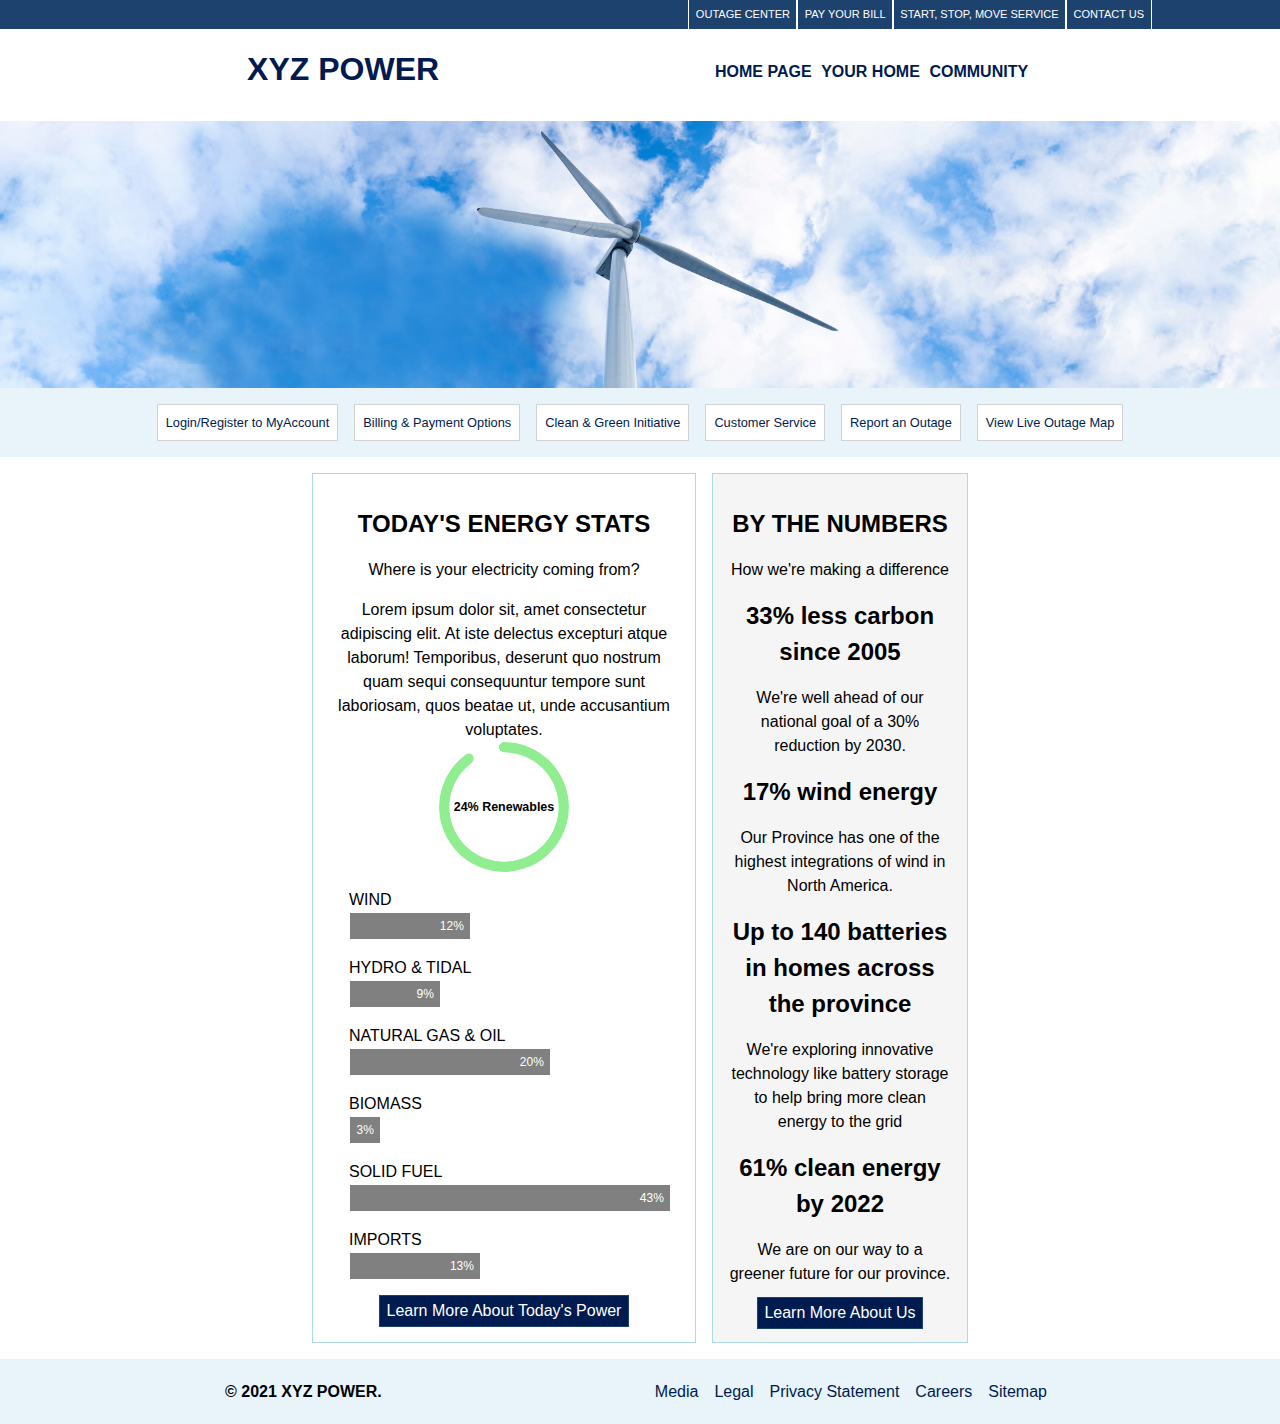
<file: dmit-1530-assignment-1-njdpadlan/dmit-1530-assignment-1-njdpadlan/index.html>
<!DOCTYPE html>
<html lang="en">

<head>
	<meta charset="utf-8">
	<meta name="viewport" content="width=device-width, initial-scale=1.0">
	<title>XYZ Power</title>

	<!-- Change this meta tag to reflect your own information. -->
	<meta name="author" content="Nicole Padlan">
	<meta name="description" content="DMIT1530 Assignment 1">



	<!-- Stylesheets -->
	<link rel="stylesheet" type="text/css" href="css/modern-reset.css">
	<link rel="stylesheet" type="text/css" href="css/styles.css">
</head>

<body>
	<header>
		<nav>
			<ul class="top-nav">
				<li><a href="#">Outage Center</a></li>
				<li><a href="#">Pay your bill</a></li>
				<li><a href="#">Start, Stop, Move Service</a></li>
				<li><a href="#">Contact Us</a></li>
			</ul>
		</nav>
		<div class="main-heading">
			<h1><a href="index.html">XYZ POWER</a></h1>
			<nav>
				<ul class="main-nav">
					<li><a href="index.html">Home Page</a></li>
					<li><a href="Your-Home.html">Your Home</a></li>
					<li><a href="Community.html">Community</a></li>
				</ul>
			</nav>
		</div>
	</header>
	<main>
		<img src="img/banner-wind.jpg" alt="An image of a wind turbine">
		<nav>
			<ul class="index-nav">
				<li><a href="#">Login/Register to MyAccount</a></li>
				<li><a href="#">Billing & Payment Options</a></li>
				<li><a href="#">Clean & Green Initiative</a></li>
				<li><a href="#">Customer Service</a></li>
				<li><a href="#">Report an Outage</a></li>
				<li><a href="#">View Live Outage Map</a></li>
			</ul>
		</nav>
		<div class="index-content">
			<section class="energy">
				<h2>Today's energy stats</h2>
				<p>Where is your electricity coming from?</p>
				<p>Lorem ipsum dolor sit, amet consectetur adipiscing elit. At iste delectus excepturi atque laborum!
					Temporibus, deserunt quo nostrum quam sequi
					consequuntur tempore sunt laboriosam, quos beatae ut, unde accusantium voluptates.</p>
				<!-- pie chart -->
				<div class="pie animate" style="--p:90;--c:lightgreen">24% Renewables</div>
				<!-- bar chart -->
				<div class="chart">
					<p>Wind</p>
					<div style="width: 7.50rem;">12%</div>
					<p>Hydro & Tidal</p>
					<div style="width: 5.63rem;">9%</div>
					<p>Natural Gas & Oil</p>
					<div style="width: 12.50rem;">20%</div>
					<p>Biomass</p>
					<div style="width: 1.88rem;">3%</div>
					<p>Solid Fuel</p>
					<div style="width: 20rem;">43%</div>
					<p>Imports</p>
					<div style="width: 8.13rem;">13%</div>
				</div>
				<a href="#">Learn More About Today's Power</a>
			</section>
			<section class="numbers">
				<h2>BY THE NUMBERS</h2>
				<p>How we're making a difference</p>
				<p><span>33% less carbon since 2005</span></p>
				<p>We're well ahead of our national goal of a 30% reduction by 2030.</p>
				<p><span>17% wind energy</span></p>
				<p>Our Province has one of the highest integrations of wind in North America.</p>
				<p><span>Up to 140 batteries in homes across the province</span></p>
				<p>We're exploring innovative technology like battery storage to help bring more clean energy to the
					grid</p>
				<p><span>61% clean energy by 2022</span></p>
				<p>We are on our way to a greener future for our province.</p>
				<a href="#">Learn More About Us</a>
			</section>
		</div>
	</main>
	<footer>
		<p>&copy; 2021 XYZ POWER.</p>
		<nav>
			<ul class="footer-nav">
				<li><a href="#">Media</a></li>
				<li><a href="#">Legal</a></li>
				<li><a href="#">Privacy Statement</a></li>
				<li><a href="#">Careers</a></li>
				<li><a href="#">Sitemap</a></li>
			</ul>
		</nav>
	</footer>
</body>

</html>
</file>
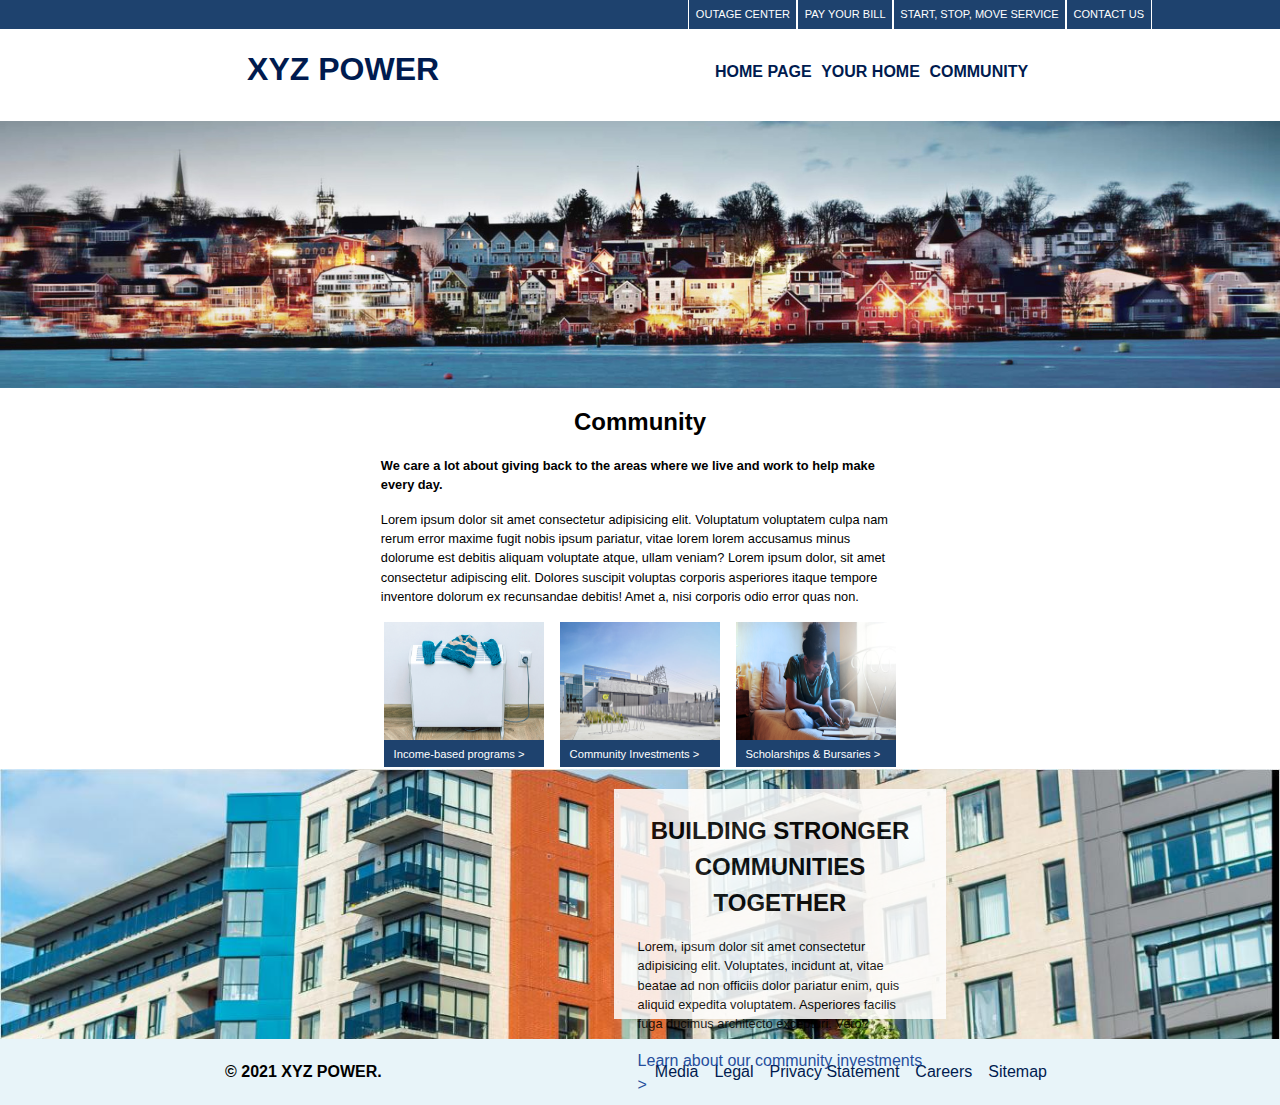
<file: dmit-1530-assignment-1-njdpadlan/dmit-1530-assignment-1-njdpadlan/Community.html>
<!DOCTYPE html>
<html lang="en">

<head>
	<meta charset="utf-8">
	<meta name="viewport" content="width=device-width, initial-scale=1.0">
	<title>XYZ Power</title>

	<!-- Change this meta tag to reflect your own information. -->
	<meta name="author" content="Nicole Padlan">
	<meta name="description" content="DMIT1530 Assignment 1">



	<!-- Stylesheets -->
	<link rel="stylesheet" type="text/css" href="css/modern-reset.css">
	<link rel="stylesheet" type="text/css" href="css/styles.css">
</head>

<body>
	<header>
		<nav>
			<ul class="top-nav">
				<li><a href="#">Outage Center</a></li>
				<li><a href="#">Pay your bill</a></li>
				<li><a href="#">Start, Stop, Move Service</a></li>
				<li><a href="#">Contact Us</a></li>
			</ul>
		</nav>
		<div class="main-heading">
			<h1><a href="index.html">XYZ POWER</a></h1>
			<nav>
				<ul class="main-nav">
					<li><a href="index.html">Home Page</a></li>
					<li><a href="Your-Home.html">Your Home</a></li>
					<li><a href="Community.html">Community</a></li>
				</ul>
			</nav>
		</div>
	</header>
	<main>
		<section>
			<img src="img/banner-community.jpg" alt="An image of a group of houses">
			<section class="community">
				<h2>Community</h2>
				<div class="text">
					<div class="text-container">
						<p><span>We care a lot about giving back to the areas where we live and work to help make every
								day.</span></p>
						<p>Lorem ipsum dolor sit amet consectetur adipisicing elit. Voluptatum voluptatem culpa nam
							rerum
							error maxime fugit nobis ipsum pariatur, vitae lorem lorem accusamus minus dolorume est
							debitis
							aliquam voluptate atque, ullam veniam? Lorem ipsum dolor, sit amet consectetur adipiscing
							elit.
							Dolores suscipit voluptas corporis asperiores itaque tempore inventore dolorum ex
							recunsandae
							debitis! Amet a, nisi corporis odio error quas non.
						<p>
					</div>
				</div>
				<div class="card-wrapper">
					<div class="cardscommunity-container">
						<div class="community-cards">
							<img src="img/aircon.jpg" alt="An image of an aircon unit">
							<div class="card-link">
								<a href="#">Income-based programs ></a>
							</div>
						</div>
						<div class="community-cards">
							<img src="img/powerplant.jpg" alt="An image of a powerplant">
							<div class="card-link">
								<a href="#">Community Investments ></a>
							</div>
						</div>
						<div class="community-cards">
							<img src="img/child-studying.jpg" alt="An image of a child studying">
							<div class="card-link">
								<a href="#">Scholarships & Bursaries ></a>
							</div>
						</div>
					</div>
				</div>
			</section>
			<div class="banner">
				<div class="banner-text">
					<h2>Building Stronger Communities Together</h2>
					<p>Lorem, ipsum dolor sit amet consectetur adipisicing elit. Voluptates, incidunt at, vitae beatae
						ad non officiis dolor pariatur enim, quis aliquid expedita voluptatem. Asperiores facilis fuga
						ducimus architecto excepturi. Vero?</p>
					<a href="#">Learn about our community investments ></a>
				</div>
			</div>
		</section>
	</main>
	<footer>
		<p>&copy; 2021 XYZ POWER.</p>
		<nav>
			<ul class="footer-nav">
				<li><a href="#">Media</a></li>
				<li><a href="#">Legal</a></li>
				<li><a href="#">Privacy Statement</a></li>
				<li><a href="#">Careers</a></li>
				<li><a href="#">Sitemap</a></li>
			</ul>
		</nav>
	</footer>
</body>

</html>
</file>
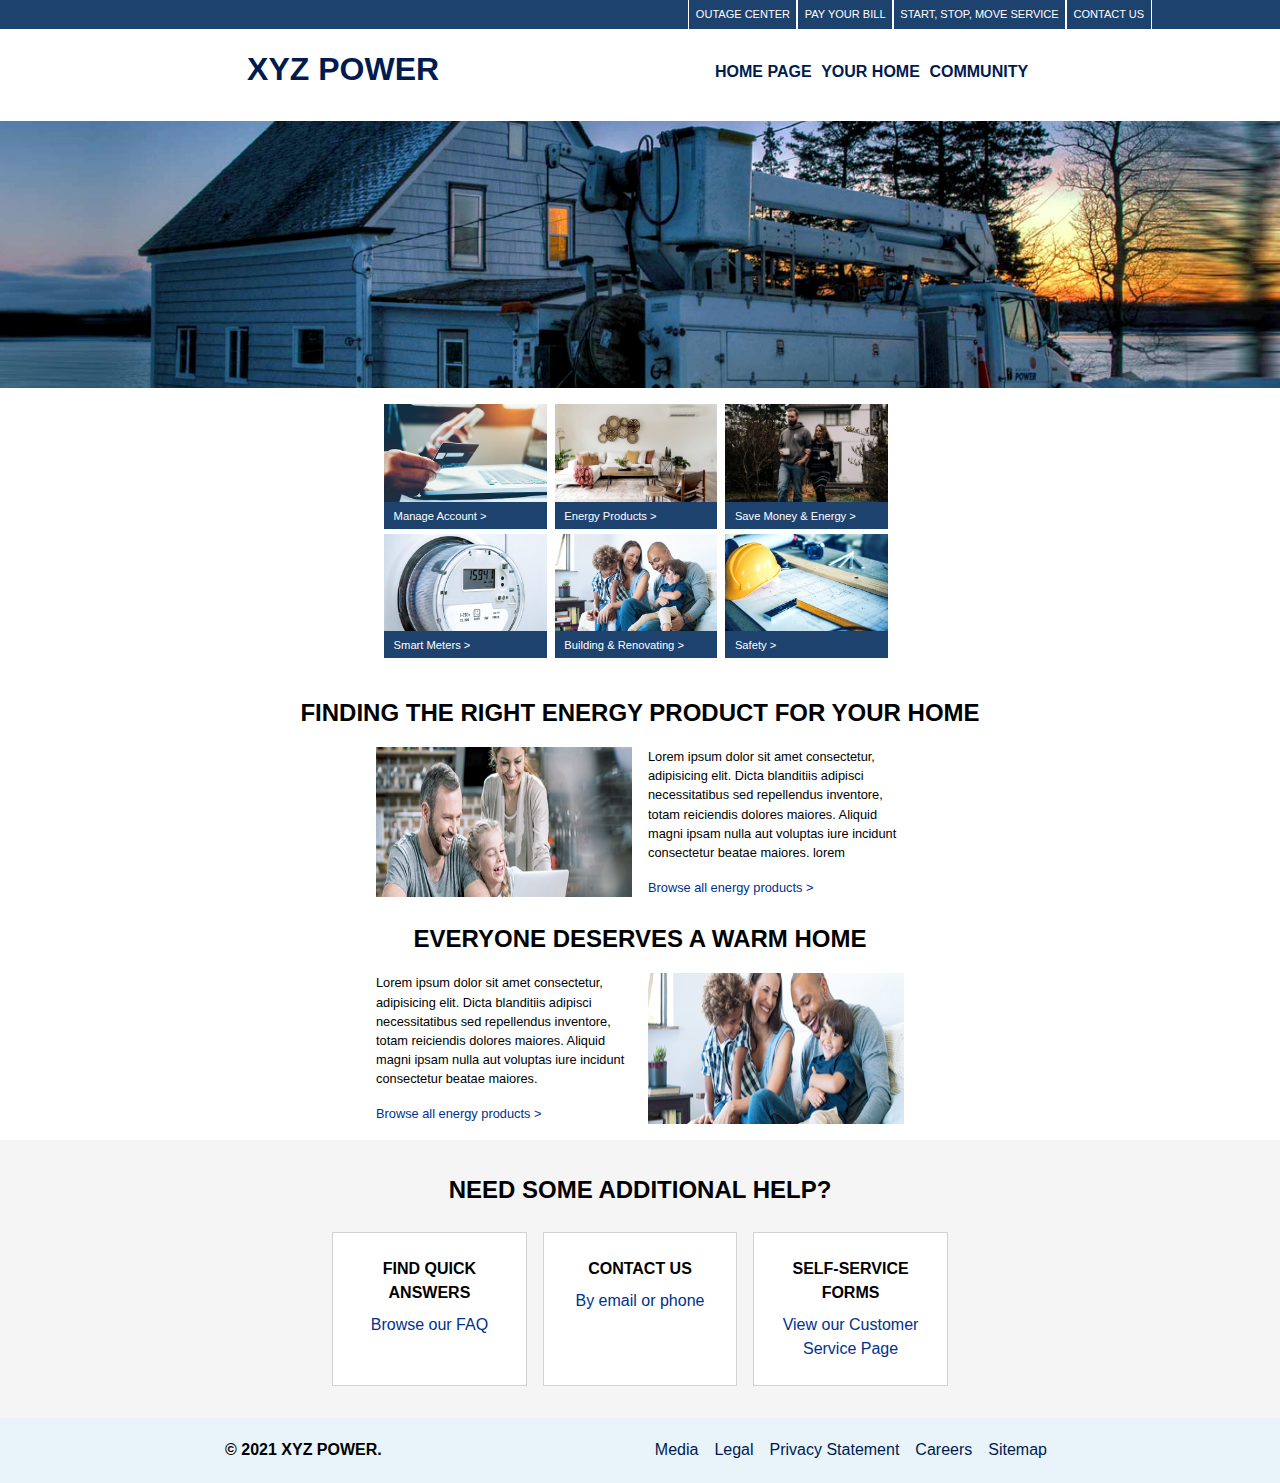
<file: dmit-1530-assignment-1-njdpadlan/dmit-1530-assignment-1-njdpadlan/Your-Home.html>
<!DOCTYPE html>
<html lang="en">

<head>
	<meta charset="utf-8">
	<meta name="viewport" content="width=device-width, initial-scale=1.0">
	<title>XYZ Power</title>

	<!-- Change this meta tag to reflect your own information. -->
	<meta name="author" content="Nicole Padlan">
	<meta name="description" content="DMIT1530 Assignment 1">



	<!-- Stylesheets -->
	<link rel="stylesheet" type="text/css" href="css/modern-reset.css">
	<link rel="stylesheet" type="text/css" href="css/styles.css">
</head>

<body>
	<header>
		<nav>
			<ul class="top-nav">
				<li><a href="#">Outage Center</a></li>
				<li><a href="#">Pay your bill</a></li>
				<li><a href="#">Start, Stop, Move Service</a></li>
				<li><a href="#">Contact Us</a></li>
			</ul>
		</nav>
		<div class="main-heading">
			<h1><a href="index.html">XYZ POWER</a></h1>
			<nav>
				<ul class="main-nav">
					<li><a href="index.html">Home Page</a></li>
					<li><a href="Your-Home.html">Your Home</a></li>
					<li><a href="Community.html">Community</a></li>
				</ul>
			</nav>
		</div>
	</header>
	<main>
		<img src="img/banner-your-home.jpg" class="banner-image" alt="An image of a truck repairing the electricity on a house">
		<div class="card-wrapper">
			<div class="cards-container">
				<div class="cards">
					<img src="img/manage-account.jpg" alt="An image of a person paying their bills through credit card">
					<div class="card-link">
						<a href="#">Manage Account ></a>
					</div>
				</div>
				<div class="cards">
					<img src="img/energy-products.jpg" alt="An image of a living room">
					<div class="card-link">
						<a href="#">Energy Products ></a>
					</div>
				</div>
				<div class="cards">
					<img src="img/money-energy.jpg" alt="An image of a couple holding a cup of coffee">
					<div class="card-link">
						<a href="#">Save Money & Energy ></a>
					</div>
				</div>
				<div class="cards">
					<img src="img/electric-meter.jpg" alt="An image of an electric meter">
					<div class="card-link">
						<a href="#">Smart Meters ></a>
					</div>
				</div>
				<div class="cards">
					<img src="img/building-renovating.jpg" alt="An image of a family">
					<div class="card-link">
						<a href="#">Building & Renovating ></a>
					</div>
				</div>
				<div class="cards">
					<img src="img/safety.jpg" alt="An image of a hard hat and a construction plan">
					<div class="card-link">
						<a href="#">Safety ></a>
					</div>
				</div>
			</div>
		</div>
		<section class="section-header">
			<h2>Finding the right energy product for your home</h2>
			<div class="home-content">
				<img src="img/home-energy.jpg" class="home-image" alt="An image of a family">
				<div class="text-link">
					<p>Lorem ipsum dolor sit amet consectetur, adipisicing elit. Dicta blanditiis adipisci
						necessitatibus sed repellendus inventore, totam reiciendis dolores maiores. Aliquid magni ipsam
						nulla aut voluptas iure incidunt consectetur beatae maiores. lorem</p>
					<a href="#">Browse all energy products ></a>
				</div>
			</div>
		</section>
		<section class="section-header">
			<h2>Everyone deserves a warm home</h2>
			<div class="home-content">
				<div class="text-link">
					<p>Lorem ipsum dolor sit amet consectetur, adipisicing elit. Dicta blanditiis adipisci
						necessitatibus sed repellendus inventore, totam reiciendis dolores maiores. Aliquid magni ipsam
						nulla aut voluptas iure incidunt consectetur beatae maiores.</p>
					<a href="#">Browse all energy products ></a>
				</div>
				<img src="img/home-warm.jpg" class="home-image" alt="An image of a family">
			</div>
		</section>
		<section class="need-help">
			<h2>Need some additional help?</h2>
			<div class="help">
				<div class="help-section">
					<p>Find quick answers</p>
					<a href="#">Browse our FAQ</a>
				</div>
				<div class="help-section">
					<p>Contact Us</p>
					<a href="#">By email or phone</a>
				</div>
				<div class="help-section">
					<p>Self-Service Forms</p>
					<a href="#">View our Customer Service Page</a>
				</div>
			</div>
		</section>
	</main>
	<footer>
		<p>&copy; 2021 XYZ POWER.</p>
		<nav>
			<ul class="footer-nav">
				<li><a href="#">Media</a></li>
				<li><a href="#">Legal</a></li>
				<li><a href="#">Privacy Statement</a></li>
				<li><a href="#">Careers</a></li>
				<li><a href="#">Sitemap</a></li>
			</ul>
		</nav>
	</footer>
</body>

</html>
</file>
<file: dmit-1530-assignment-1-njdpadlan/dmit-1530-assignment-1-njdpadlan/css/styles.css>
body {
	font-family: 'Open Sans', Arial, sans-serif;
}

ul {
	list-style-type: none;
	text-transform: uppercase;
}

a {
	text-decoration: none;
	color: #001b4f;
}

h2 {
	text-align: center;
	text-transform: uppercase;
}

.top-nav {
	display: flex;
	justify-content: center;
	background-color: #1e426e;
	margin: 0;
	padding-left: 35rem; /* move nav slightly to the right to make it off center */
}

.top-nav li {
	color: #fff;
	border-left: 0.06rem solid white;
	border-right: 0.02rem solid white;
	padding: 0.4rem;
	font-size: 0.69rem;
}

.top-nav a {
	color: #fff;
}

.top-nav li:hover {
	background-color: green;
}

.main-heading {
	display: flex;
	justify-content: space-evenly;
	padding: 1rem;
	color: #001b4f;
	font-weight: 700;
}

.main-nav {
	display: flex;
	text-align: end;
	margin-top: 0.63rem;
}

.main-nav li {
	padding: 0.3rem;
}

.main-nav a:hover {
	color: green;
	text-decoration: underline;
}

.index-nav {
	display: flex;
	text-transform: none;
	font-size: 0.8rem;
	justify-content: center;
	gap: 1rem;
	background-color: #e8f4f9;
	padding: 1rem;
	margin: 0;
}

.index-nav li {
	border: 0.02rem solid #D2D2D2;
	text-align: center;
	align-content: center;
	background-color: #fff;
	padding: 0.5rem;
}

.index-nav li:hover {
	background-color: #2a5ea5;
}

.index-nav a:hover {
	color: #fff;
}

.index-content {
	display: flex;
	justify-content: center;
}

.energy {
	width: 30%;
	border: 0.02rem solid lightblue;
	margin-top: 1rem;
	margin-bottom: 1rem;
	margin-left: 10rem;
	margin-right: 1rem;
	padding: 1rem;
	text-align: center;
}

.energy p {
	padding-top: 1rem;
}

.index-content h2 {
	padding-top: 1rem;
}

.energy a,
.numbers a {
	padding: 0.4rem;
	color: white;
	border: 0.02rem solid #1e426e;
	background-color: #001b4f;
}

.energy a:hover,
.numbers a:hover {
	color: #001b4f;
	background-color: #e8f4f9;
}


.numbers {
	width: 20%;
	border: 0.02rem solid lightblue;
	background-color: #f5f5f5;
	margin-top: 1rem;
	margin-bottom: 1rem;
	margin-right: 10rem;
	padding: 1rem;
	text-align: center;
}

.numbers p {
	margin: 1rem 0;
}

.numbers span {
	font-size: 1.5rem;
	font-weight: bold;
}


/* Your Home */
.banner-image {
	margin-bottom: 1rem;
}

.card-wrapper {
	display: flex;
	justify-content: center;
}

.cards-container {
	display: flex;
	flex-wrap: wrap;
	gap: 0.5rem;
	margin-bottom: 1rem;
	width: 40%;
}

.cards {
	width: calc(100% / 3 - 0.5rem);
}


.cards img {
	width: 100%;
	height: 80%;
}

.cards a {
	color: #fff;
	font-size: 0.7rem;
	padding: 0.5rem;
}

.card-link {
	background-color: #1e426e;
	padding: 0.1rem;
}

.card-link:hover {
	background-color: #1d4ba1;
}

.home-content {
	display: flex;
	justify-content: center;
	gap: 1rem;
	margin-top: 1rem;
	margin-bottom: 1rem;
}

.home-image {
	width: 20%;
}


.text-link {
	width: 20%;
	font-size: 0.8rem;
}

.text-link p {
	margin-bottom: 1rem;
}

.text-link a {
	color: #00318d;
}

.text-link a:hover {
	color: green;
}

.help {
	display: flex;
	justify-content: center;
	gap: 1rem;
}

.help-section {
	border: 0.02rem solid #D2D2D2;
	text-align: center;
	padding: 1.5rem;
	width: 16%;
	background-color: #fff;
	margin-top: 1.5rem;
}

.help-section p {
	text-transform: uppercase;
	margin-bottom: 0.5rem;
	font-weight: 700;
}

.help-section a {
	color: #00318d;
}

.need-help {
	background-color: #f5f5f5;
	padding: 2rem;
}

.section-header h2 {
	margin-top: 1.5rem;
}

/* Community */

.community p {
	font-size: 0.8rem;
	margin: 1rem 0;
}

.community h2 {
	text-transform: capitalize;
	margin-top: 1rem;
}

.text {
	display: flex;
	justify-content: center;
}

.text span {
	font-weight: bold;
}

.text-container {
	width: 40.5%;
}

.text span {
	font-weight: bold;
}

.cardscommunity-container {
	display: flex;
	width: 40%;
	gap: 1rem;
}

.community-cards {
	width: calc(100% / 3 - 0.5rem);
}

.community-cards a {
	color: #fff;
	font-size: 0.7rem;
	padding: 0.5rem;
}

.community-cards img {
	width: 100%;
	height: 80%;
}


/* Banner */

.banner {
	background-image: url('../img/building-stronger.jpg');
	background-size: cover;
	height: 30vh;
	padding-top: 1.25rem;
	padding-bottom: 1.25rem;
	display: flex;
	justify-content: center;
}

.banner h2 {
	margin-bottom: 1rem;
}

.banner-text {
	background-color: #fff;
	opacity: 85%;
	width: 26%;
	padding: 1.5rem;
	margin-left: 17.50rem;
}

.banner-text p {
	font-size: 0.8rem;
	margin-bottom: 1rem;
}

.banner-text a {
	color: #00318d;
}

.banner-text a:hover {
	color: green;
}


/* Bar chart */

.chart div {
	font: 0.75rem sans-serif;
	background-color: grey;
	text-align: right;
	padding: 0.38rem;
	margin: 0.06rem;
	color: white;
}

.chart {
	margin-left: 1.25rem;
	margin-bottom: 1.25rem;
}

.chart p {
	text-align: left;
	text-transform: uppercase;
}

/* Pie Chart */ 

@property --p {
	syntax: '<number>';
	inherits: true;
	initial-value: 0;
}

.pie {
	--b: 0.63rem;
	--c: darkred;
	--w: 8.13rem;

	width: var(--w);
	aspect-ratio: 1;
	position: relative;
	display: inline-grid;
	place-content: center;
	font-size: 0.78rem;
	font-weight: bold;
	font-family: sans-serif;
}

.pie:before,
.pie:after {
	content: "";
	position: absolute;
	border-radius: 50%;
}

.pie:before {
	inset: 0;
	background:
		radial-gradient(farthest-side, var(--c) 98%, #0000) top/var(--b) var(--b) no-repeat,
		conic-gradient(var(--c) calc(var(--p)*1%), #0000 0);
	-webkit-mask: radial-gradient(farthest-side, #0000 calc(99% - var(--b)), #000 calc(100% - var(--b)));
	mask: radial-gradient(farthest-side, #0000 calc(99% - var(--b)), #000 calc(100% - var(--b)));
}

.pie:after {
	inset: calc(50% - var(--b)/2);
	background: var(--c);
	transform: rotate(calc(var(--p)*3.6deg)) translateY(calc(50% - var(--w)/2));
}

.animate {
	animation: p 1s .5s both;
}

.no-round:before {
	background-size: 0 0, auto;
}

.no-round:after {
	content: none;
}

@keyframes p {
	from {
		--p: 0
	}
}


/* Footer */
footer {
	display: flex;
	justify-content: space-evenly;
	background-color: #e8f4f9;
}

footer p {
	align-content: center;
	font-weight: 700;
}

.footer-nav {
	display: flex;
}

.footer-nav li {
	text-transform: capitalize;
	padding: 0.3rem 0.5rem;
	color: #001b4f;
}

.footer-nav a:hover {
	color: green;
}


/* MEDIA QUERY */
@media screen and (max-width: 800px) {
    .top-nav {
		display: flex;
		padding: 0;
    }

	.main-heading {
		display: flex;
		flex-wrap: wrap;
	}

	footer {
		display: flex;
		flex-wrap: wrap;
		justify-content: left;
	}

	footer p {
		margin-top: 1rem;
		margin-left: 3rem;
	}

	.index-content {
		display: flex;
		flex-wrap: wrap;
	}

	.energy {
		width: 100%;
		justify-content: center;
		margin: 0;
	}

	.numbers {
		width: 100%;
		justify-content: center;
		margin: 0;
	}

	.index-nav {
		display: flex;
		flex-wrap: wrap;
	}

	.cards {
		width: calc(100% / 2 - 0.5rem);
	}

	.cards-container {
		width: 100%;
	}

	.cardscommunity-container {
		flex-direction: column;
		width: 80%;
	}

	.community-cards {
		width: 100%;
	}

	.card-wrapper {
		display: flex;
		justify-content: center;
	}

	.text-container {
		width: 80%;
	}

	.home-content {
		display: flex;
		flex-wrap: wrap;
	}

	.home-image {
		width: 100%;
	}
	
	.text-link {
		width: 100%;
		font-size: 0.8rem;
	}

	.help {
		display: flex;
		flex-wrap: wrap;
	}

	.help-section {
		width: 100%;
	}

	.banner-text {
		width: 80%;
		margin: 0;
	}

}


@media screen and (min-width: 1300px) {

	.top-nav {
		display: flex;
		padding-left: 35rem;
    }

	.main-heading {
		display: flex;
		flex-wrap: wrap;
	}

	footer {
		display: flex;
		justify-content: space-evenly;
	}

	.index-content {
		display: flex;
		flex-wrap: wrap;
	}

	.energy {
		width: 30%;
		margin-top: 1rem;
		margin-bottom: 1rem;
		margin-left: 10rem;
		margin-right: 1rem;
	}

	.numbers {
		width: 20%;
		margin-top: 1rem;
		margin-bottom: 1rem;
		margin-right: 10rem;
	}

}
</file>
